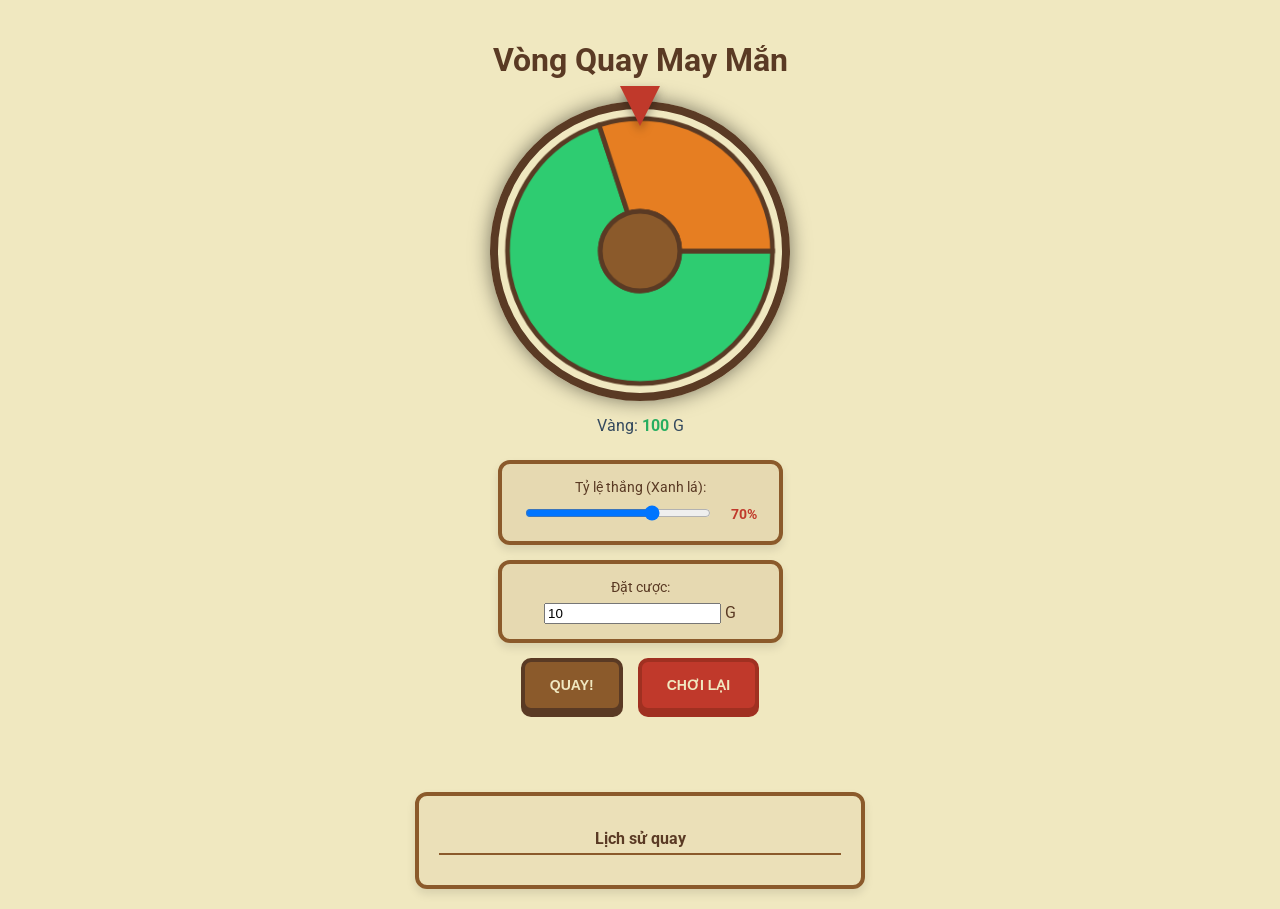
<file: index.html>
<!DOCTYPE html>
<html lang="vi">
<head>
    <meta charset="UTF-8">
    <meta name="viewport" content="width=device-width, initial-scale=1.0">
    <title>Vòng Quay May Mắn - Refactored</title>
    <!-- Import Roboto font with Vietnamese support -->
    <link href="https://fonts.googleapis.com/css2?family=Roboto:wght@400;700&display=swap" rel="stylesheet">
    <link rel="stylesheet" href="style.css">
</head>
<body>
    <div class="main-game">
        <h1>Vòng Quay May Mắn</h1>
        <div class="game-container">
            <div class="pointer"></div>
            <canvas id="wheelCanvas" width="300" height="300"></canvas>
        </div>

        <div class="balance-info">
            Vàng: <span id="playerBalance">100</span> G
        </div>

        <div class="controls">
            <label for="winRateSlider">Tỷ lệ thắng (Xanh lá):</label>
            <input type="range" id="winRateSlider" min="0" max="100" value="70">
            <span id="winRateValue">70%</span>
        </div>

        <div class="betting-controls">
             <label for="betAmount">Đặt cược:</label>
             <!-- Changed input type to text for better BigInt handling, validation in JS -->
             <input type="text" id="betAmount" inputmode="numeric" pattern="[0-9]*" value="10"> G
        </div>

        <div class="action-buttons">
            <button id="spinButton">Quay!</button>
            <button id="resetButton">Chơi lại</button>
        </div>

        <div id="result"></div>
    </div>

    <div class="history-section">
        <h2>Lịch sử quay</h2>
        <ul id="historyLog">
            <!-- History items will be added here by JavaScript -->
            </ul>
    </div>

    <!-- Message Box Structure -->
    <div id="messageBoxOverlay" class="message-box-overlay">
        <div class="message-box">
            <p id="messageText"></p>
            <button id="messageCloseButton">Đóng</button>
        </div>
    </div>

    <!-- Link the external JavaScript file -->
    <!-- 'defer' ensures script runs after HTML is parsed but before DOMContentLoaded -->
    <script src="script.js" defer></script>

</body>
</html>
</file>
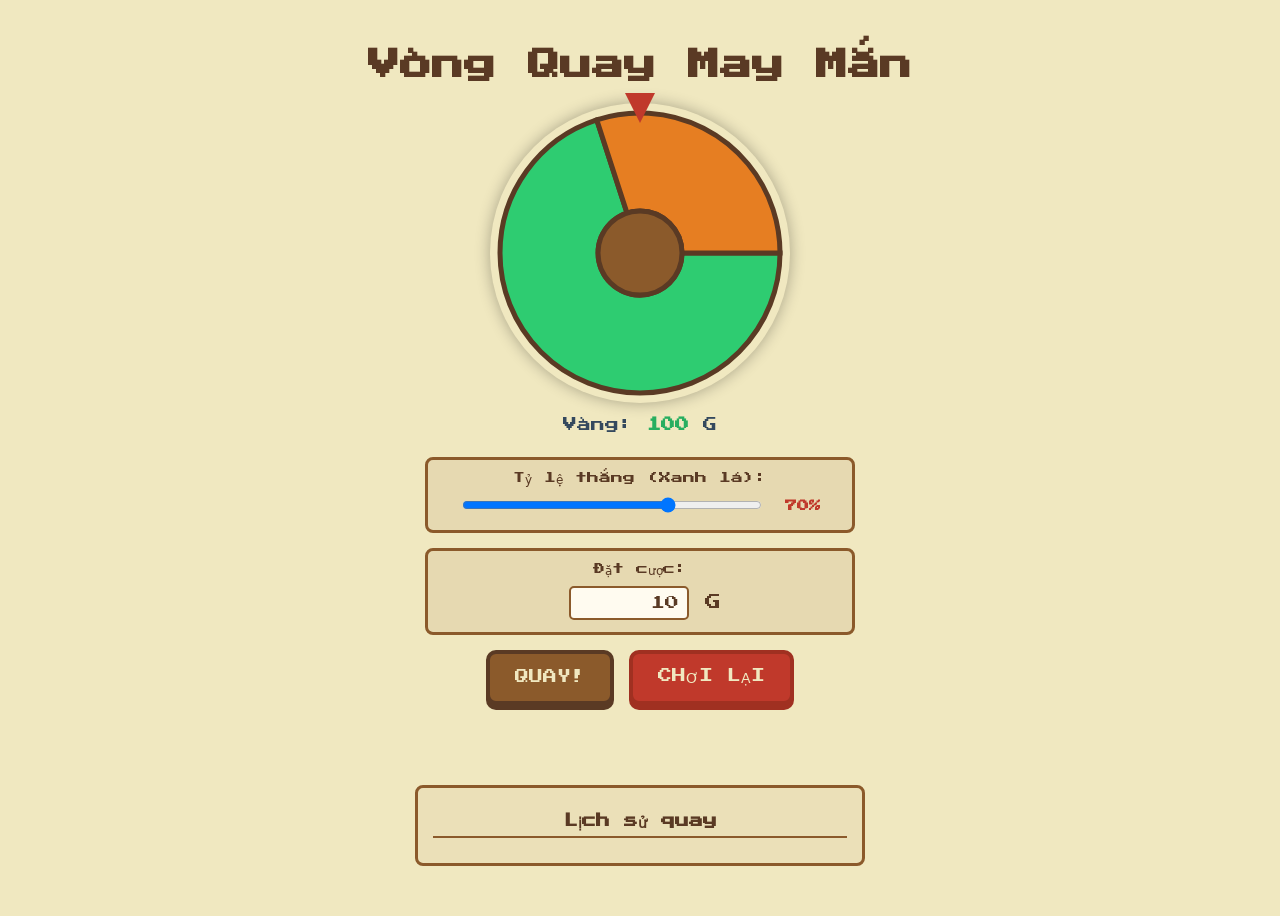
<file: stardew_wheel_game_vn.html>
<!DOCTYPE html>
<html lang="vi">
<head>
    <meta charset="UTF-8">
    <meta name="viewport" content="width=device-width, initial-scale=1.0">
    <title>Vòng Quay May Mắn - English Comments</title> <link href="https://fonts.googleapis.com/css2?family=Press+Start+2P&display=swap" rel="stylesheet">
    <style>
        body {
            display: flex;
            justify-content: flex-start; /* Align top */
            align-items: center;
            min-height: 100vh;
            background-color: #f0e8c0;
            font-family: 'Press Start 2P', cursive;
            color: #5a3a24;
            flex-direction: column;
            text-align: center;
            padding: 20px;
            box-sizing: border-box;
        }

        /* Main game area layout */
        .main-game {
             display: flex;
             flex-direction: column;
             align-items: center;
             margin-bottom: 20px; /* Space before history */
        }

        .game-container {
            position: relative;
            width: 300px; /* Slightly smaller wheel */
            height: 300px;
            margin-bottom: 15px;
            display: flex;
            justify-content: center;
            align-items: center;
        }

        canvas {
            display: block;
            max-width: 100%;
            max-height: 100%;
            border-radius: 50%;
            box-shadow: 0 0 15px rgba(0, 0, 0, 0.3);
        }

        .pointer {
            position: absolute;
            top: -10px;
            left: 50%;
            transform: translateX(-50%);
            width: 0;
            height: 0;
            border-left: 15px solid transparent;
            border-right: 15px solid transparent;
            border-top: 30px solid #c0392b;
            z-index: 10;
        }

        .action-buttons {
            display: flex;
            gap: 15px;
            margin-top: 15px;
        }

        button {
            font-family: 'Press Start 2P', cursive;
            padding: 15px 25px;
            font-size: 14px;
            cursor: pointer;
            background-color: #8b5a2b;
            color: #f0e8c0;
            border: 4px solid #5a3a24;
            border-radius: 10px;
            text-transform: uppercase;
            transition: background-color 0.3s ease, transform 0.1s ease;
            box-shadow: 0 5px #5a3a24;
        }
        #resetButton {
             background-color: #c0392b;
             box-shadow: 0 5px #a03021;
             border-color: #a03021;
        }
         #resetButton:hover {
             background-color: #d65040;
         }
          #resetButton:active {
             background-color: #a03021;
             box-shadow: 0 2px #7c251a;
             transform: translateY(3px);
         }

        button:hover {
            background-color: #a07b4e;
        }
        button:active {
            background-color: #7c4d21;
            box-shadow: 0 2px #5a3a24;
            transform: translateY(3px);
        }
        button:disabled {
            background-color: #cccccc;
            color: #666666;
            cursor: not-allowed;
            box-shadow: 0 5px #999999;
            border-color: #999999;
        }

        #result {
            margin-top: 15px;
            font-size: 16px;
            font-weight: bold;
            min-height: 20px;
            color: #e74c3c;
        }

        .controls, .betting-controls {
            margin-top: 15px;
            padding: 12px;
            background-color: rgba(139, 90, 43, 0.1);
            border: 3px solid #8b5a2b;
            border-radius: 8px;
            width: 90%;
            max-width: 400px;
        }
        .controls label, .betting-controls label {
            display: block;
            margin-bottom: 8px;
            font-size: 12px;
        }
        .controls input[type="range"] {
            width: 75%;
            cursor: pointer;
            margin-bottom: 5px;
            vertical-align: middle;
        }
        .controls span {
            font-size: 12px;
            font-weight: bold;
            color: #c0392b;
            min-width: 35px;
            display: inline-block;
            text-align: right;
            margin-left: 5px;
            vertical-align: middle;
        }
         .balance-info {
             font-size: 14px;
             margin-bottom: 10px;
             color: #34495e;
         }
         .balance-info span {
             font-weight: bold;
             color: #27ae60;
         }
         .betting-controls input[type="number"] {
            font-family: 'Press Start 2P', cursive;
            font-size: 14px;
            padding: 8px;
            border: 2px solid #8b5a2b;
            border-radius: 5px;
            background-color: #fffbf0;
            color: #5a3a24;
            width: 100px;
            text-align: right;
            margin-left: 10px;
         }
         .betting-controls input[type=number]::-webkit-inner-spin-button,
         .betting-controls input[type=number]::-webkit-outer-spin-button {
            -webkit-appearance: none; margin: 0;
         }
         .betting-controls input[type=number] {
            -moz-appearance: textfield;
         }

        /* History Log Styling */
        .history-section {
            margin-top: 25px;
            width: 90%;
            max-width: 450px; /* Limit width */
            background-color: rgba(139, 90, 43, 0.05); /* Lighter background */
            border: 3px solid #8b5a2b;
            border-radius: 8px;
            padding: 15px;
            box-sizing: border-box;
        }
        .history-section h2 {
            font-size: 14px;
            margin-bottom: 10px;
            color: #5a3a24;
            border-bottom: 2px solid #8b5a2b;
            padding-bottom: 5px;
        }
        #historyLog {
            list-style: none; padding: 0; margin: 0;
            max-height: 150px; overflow-y: auto; /* Add scrollbar when needed */
            text-align: left; /* Align history text left */
            font-size: 11px; /* Smaller font for history */
            line-height: 1.6; /* Increase line spacing */
        }
        #historyLog li {
            padding: 5px 0;
            border-bottom: 1px dashed rgba(90, 58, 36, 0.3); /* Faint dashed line separator */
        }
        #historyLog li:last-child { border-bottom: none; } /* Remove border for last item */
        .history-win { color: #27ae60; font-weight: bold; } /* Green for wins */
        .history-loss { color: #c0392b; } /* Red for losses */


        /* Message Box Styling */
        .message-box-overlay {
            position: fixed; top: 0; left: 0; width: 100%; height: 100%;
            background-color: rgba(0, 0, 0, 0.6); display: none; /* Hidden by default */
            justify-content: center; align-items: center; z-index: 1000;
        }
        .message-box {
            background-color: #f0e8c0; padding: 30px; border-radius: 10px;
            border: 5px solid #5a3a24; box-shadow: 0 0 20px rgba(0, 0, 0, 0.4);
            text-align: center; max-width: 80%;
        }
        .message-box p { margin-bottom: 20px; font-size: 16px; color: #5a3a24; }
        .message-box button {
            font-family: 'Press Start 2P', cursive; padding: 10px 20px; font-size: 14px;
            cursor: pointer; background-color: #8b5a2b; color: #f0e8c0;
            border: 3px solid #5a3a24; border-radius: 8px; box-shadow: 0 4px #5a3a24;
        }
         .message-box button:active { box-shadow: 0 2px #5a3a24; transform: translateY(2px); }
    </style>
</head>
<body>
    <div class="main-game">
        <h1>Vòng Quay May Mắn</h1>
        <div class="game-container">
            <div class="pointer"></div>
            <canvas id="wheelCanvas" width="300" height="300"></canvas>
        </div>

        <div class="balance-info">
            Vàng: <span id="playerBalance">100</span> G
        </div>

        <div class="controls">
            <label for="winRateSlider">Tỷ lệ thắng (Xanh lá):</label>
            <input type="range" id="winRateSlider" min="0" max="100" value="70">
            <span id="winRateValue">70%</span>
        </div>

        <div class="betting-controls">
             <label for="betAmount">Đặt cược:</label>
             <input type="number" id="betAmount" min="1" value="10"> G
        </div>

        <div class="action-buttons">
            <button id="spinButton">Quay!</button>
            <button id="resetButton">Chơi lại</button>
        </div>

        <div id="result"></div>
    </div>

    <div class="history-section">
        <h2>Lịch sử quay</h2>
        <ul id="historyLog">
            </ul>
    </div>


    <div id="messageBoxOverlay" class="message-box-overlay">
        <div class="message-box">
            <p id="messageText"></p>
            <button id="messageCloseButton">Đóng</button>
        </div>
    </div>

    <script>
        // Get DOM elements
        const canvas = document.getElementById('wheelCanvas');
        const ctx = canvas.getContext('2d');
        const spinButton = document.getElementById('spinButton');
        const resetButton = document.getElementById('resetButton');
        const resultDiv = document.getElementById('result');
        const winRateSlider = document.getElementById('winRateSlider');
        const winRateValueSpan = document.getElementById('winRateValue');
        const playerBalanceSpan = document.getElementById('playerBalance');
        const betAmountInput = document.getElementById('betAmount');
        const historyLog = document.getElementById('historyLog'); // Get history ul element
        const messageBoxOverlay = document.getElementById('messageBoxOverlay');
        const messageText = document.getElementById('messageText');
        const messageCloseButton = document.getElementById('messageCloseButton');

        // --- Game Settings ---
        const initialBalance = 100; // Initial balance
        const defaultBet = 10;      // Default bet amount
        const defaultWinRate = 70;  // Default win rate (%)
        const maxHistory = 10;     // Maximum history entries to display
        let playerBalance = initialBalance; // Current balance
        let currentBet = 0;          // Bet amount for the current spin
        let spinHistory = [];       // Array to store history

        // Initialize segments based on defaultWinRate
        let segments = [
            { color: '#2ecc71', label: 'Xanh lá', weight: defaultWinRate },
            { color: '#e67e22', label: 'Cam',    weight: 100 - defaultWinRate }
        ];
        // ------------------------

        // Variables for the wheel
        let totalWeight = segments.reduce((sum, segment) => sum + segment.weight, 0);
        const radius = canvas.width / 2 - 10; // Wheel radius
        const center = canvas.width / 2;      // Wheel center

        // Variables for animation
        let currentAngle = 0;       // Current angle of the wheel
        let spinAngleStart = 0;     // Initial angular velocity
        let spinTime = 0;           // Time elapsed during spin (ms)
        let spinTimeTotal = 0;      // Total spin duration (ms)
        let isSpinning = false;     // Spinning state flag

        // --- UI Update Functions ---
        // Update balance display
        function updateBalanceDisplay() {
            playerBalanceSpan.textContent = playerBalance;
        }

        // Update segment weights and redraw the wheel based on the slider
        function updateWeightsAndRedraw() {
            const greenWeight = parseInt(winRateSlider.value); // Get % value from slider
            const orangeWeight = 100 - greenWeight;

            // Update weights in the segments array
            segments[0].weight = greenWeight;
            segments[1].weight = orangeWeight;

            // Update total weight
            totalWeight = greenWeight + orangeWeight; // Always 100

            // Update the displayed % value
            winRateValueSpan.textContent = `${greenWeight}%`;

            // Redraw the wheel with the new proportions
            drawWheel();
        }

        // Draw the wheel on the canvas
        function drawWheel() {
            ctx.clearRect(0, 0, canvas.width, canvas.height); // Clear canvas
            ctx.strokeStyle = '#5a3a24'; // Border color
            ctx.lineWidth = 5;          // Border width
            ctx.font = '12px "Press Start 2P"'; // Font for labels (if any)
            ctx.textAlign = 'center';
            ctx.textBaseline = 'middle';

            let startAngle = currentAngle; // Starting angle for the first segment

            // Ensure totalWeight > 0 to avoid division by zero error
            if (totalWeight <= 0) {
                console.error("Total weight is zero or negative, cannot draw wheel.");
                return;
            }

            // Loop through segments to draw them
            segments.forEach((segment) => {
                // Only draw segment if weight > 0
                if (segment.weight > 0) {
                    // Calculate the angular size of the segment based on its weight
                    const segmentArcSize = (segment.weight / totalWeight) * (2 * Math.PI);
                    const endAngle = startAngle + segmentArcSize; // Ending angle
                    ctx.fillStyle = segment.color; // Set fill color

                    // Draw the pie slice
                    ctx.beginPath();
                    ctx.arc(center, center, radius, startAngle, endAngle, false); // Outer arc
                    ctx.arc(center, center, radius * 0.3, endAngle, startAngle, true); // Inner arc (creates the hole)
                    ctx.closePath();
                    ctx.fill();  // Fill color
                    ctx.stroke(); // Draw border

                    // Update the starting angle for the next segment
                    startAngle = endAngle;
                 }
            });

             // Draw the center circle
            ctx.fillStyle = '#8b5a2b'; // Wooden brown color
            ctx.beginPath();
            ctx.arc(center, center, radius * 0.3, 0, Math.PI * 2, false);
            ctx.fill();
            ctx.stroke();
        }

        // --- History Display Function ---
        // Update the content in the history section
        function updateHistoryDisplay() {
            historyLog.innerHTML = ''; // Clear old history from UI
            // Only show the maximum number of history entries
            const historyToShow = spinHistory.slice(0, maxHistory);
            // Loop through history (newest first) to create list items
            historyToShow.forEach(entry => {
                const li = document.createElement('li'); // Create list item element
                let outcomeText = ''; // Text for Win/Loss result
                let outcomeClass = ''; // CSS class for result color
                if (entry.outcome > 0) { // If won (outcome > 0)
                    outcomeText = `Thắng ${entry.outcome} G`; // Vietnamese UI Text
                    outcomeClass = 'history-win'; // Green class
                } else { // If lost (outcome <= 0)
                    outcomeText = `Thua ${Math.abs(entry.outcome)} G`; // Vietnamese UI Text
                    outcomeClass = 'history-loss'; // Red class
                }
                // Create HTML content for the list item
                li.innerHTML = `Cược ${entry.bet} G, trúng <strong style="color:${entry.color};">${entry.result}</strong>. <span class="${outcomeClass}">${outcomeText}</span>. Còn: ${entry.balanceAfter} G`; // Vietnamese UI Text
                historyLog.appendChild(li); // Add the li element to the ul list
            });
        }


        // --- Utility Functions ---
        // Show custom message box
        function showMessage(message) {
            messageText.textContent = message; // Set the message text
            messageBoxOverlay.style.display = 'flex'; // Show the overlay
        }
        // Close message box when the close button is clicked
        messageCloseButton.onclick = () => {
            messageBoxOverlay.style.display = 'none';
        };
        // Close message box when clicking outside the message box area
        messageBoxOverlay.onclick = (event) => {
             if (event.target === messageBoxOverlay) { // Click was on the overlay itself
                messageBoxOverlay.style.display = 'none';
             }
        }

        // --- Reset Logic ---
        // Reset game state
        function resetGame() {
            playerBalance = initialBalance; // Reset balance to initial value
            updateBalanceDisplay(); // Update balance display

            // DO NOT reset the win rate slider to default
            // winRateSlider.value = defaultWinRate; // << This line is removed/commented

            // Still update weights and redraw based on the CURRENT slider value
            updateWeightsAndRedraw();

            // Reset bet amount to default (or max possible if balance is less)
            betAmountInput.value = Math.min(defaultBet, playerBalance > 0 ? playerBalance : 1);

            // Clear old result message
            resultDiv.textContent = '';
            resultDiv.style.color = '#e74c3c'; // Reset result text color

            // Enable/disable buttons based on state
            const canPlay = playerBalance > 0;
            spinButton.disabled = !canPlay || isSpinning;
            betAmountInput.disabled = !canPlay || isSpinning;
            winRateSlider.disabled = isSpinning; // Only disable slider when spinning

            // Reset spinning state
            isSpinning = false;
            // currentAngle = 0; // Optional: Reset angle to start wheel at the same position

            // Close message box if open
            messageBoxOverlay.style.display = 'none';

            // Clear history
            spinHistory = [];
            updateHistoryDisplay(); // Update history display (empty)

            console.log("Game reset! Win rate kept."); // Log for debugging
        }


        // --- Spin and Bet Logic ---
        // Wheel spinning animation
        function rotateWheel() {
            spinTime += 30; // Increment time elapsed (approx 30fps)
            // Stop if spin duration is reached
            if (spinTime >= spinTimeTotal) {
                stopRotateWheel(); // Call stop function
                return;
            }

            // Calculate decreasing angular velocity (ease-out effect)
            // sin(pi/2 - x) = cos(x). As time increases -> x increases -> cos(x) decreases -> speed decreases
            const spinAngle = spinAngleStart * Math.sin(Math.PI / 2 - (spinTime / spinTimeTotal) * (Math.PI / 2));
            // Update current angle (convert degrees to radians)
            currentAngle += (spinAngle * Math.PI / 180);
            drawWheel(); // Redraw wheel at the new angle
            requestAnimationFrame(rotateWheel); // Request the next animation frame
        }

        // Stop the wheel and process the result
        function stopRotateWheel() {
            isSpinning = false; // Set spinning state to false
            const canPlay = playerBalance > 0; // Re-check balance after result
            // Re-enable controls (unless out of money)
            spinButton.disabled = !canPlay;
            winRateSlider.disabled = false; // Always re-enable slider
            betAmountInput.disabled = !canPlay;

            // Calculate the final angle of the wheel (normalized to 0 -> 2*PI)
            const finalAngle = currentAngle % (2 * Math.PI);
            // Angle of the pointer (top center, i.e., 3*PI/2 or -PI/2)
            const pointerAngle = (3 * Math.PI / 2);
            // Calculate the angle of the pointer relative to the start of segment 0
            let relativeAngle = pointerAngle - finalAngle;
            if (relativeAngle < 0) {
                relativeAngle += (2 * Math.PI); // Ensure positive angle
            }

            // Determine which segment the pointer landed on based on angle and weights
            let cumulativeAngle = 0; // Accumulated angle
            let winningSegment = segments[0]; // Default to the first segment
            if (totalWeight <= 0) { // Check for error in totalWeight
                 resultDiv.textContent = "Lỗi!"; // Vietnamese UI Text
                 return;
            }

            for (const segment of segments) {
                 if (segment.weight > 0) { // Only consider segments with weight
                    const segmentArcSize = (segment.weight / totalWeight) * (2 * Math.PI);
                    cumulativeAngle += segmentArcSize; // Add segment size to cumulative angle
                    // If the pointer's relative angle falls within this segment's range
                    if (relativeAngle <= cumulativeAngle) {
                        winningSegment = segment; // This is the winning segment
                        break; // Exit loop
                    }
                 }
            }
             // Fallback in case no segment is found (should not happen with valid weights)
             if (!winningSegment) {
                 winningSegment = segments.find(s => s.weight > 0) || segments[0];
             }

            // Process win/loss result and update balance
            let outcomeAmount = 0; // Amount won/lost in this spin (+/-)
            if (winningSegment.label === 'Xanh lá') { // If win (Green)
                const winnings = currentBet * 2; // Win double the bet (get bet back + win amount equal to bet)
                playerBalance += winnings;     // Add winnings to balance
                outcomeAmount = currentBet;     // Net gain is the bet amount
                resultDiv.textContent = `Thắng! Bạn nhận được ${winnings} G!`; // Display win - Vietnamese UI Text
                resultDiv.style.color = '#27ae60'; // Green color
            } else { // If loss (Orange)
                outcomeAmount = -currentBet; // Loss is the bet amount
                // Balance was already deducted before spin
                resultDiv.textContent = `Thua! Bạn mất ${currentBet} G.`; // Display loss - Vietnamese UI Text
                resultDiv.style.color = '#e74c3c'; // Red color
            }

            updateBalanceDisplay(); // Update balance display BEFORE saving history

            // Add result to history
            spinHistory.unshift({ // Add to the beginning of the array (newest first)
                result: winningSegment.label,   // Winning color label
                color: winningSegment.color,    // Color code for display
                bet: currentBet,                // Amount bet
                outcome: outcomeAmount,         // Net amount won/lost (+/-)
                balanceAfter: playerBalance     // Balance after the spin resolved
            });
            // Keep history size limited
            if (spinHistory.length > maxHistory) {
                spinHistory.pop(); // Remove the oldest entry (from the end)
            }
            updateHistoryDisplay(); // Update history display on UI

            // Check if out of money after updating history
            if (playerBalance <= 0) {
                showMessage("Bạn đã hết vàng! Nhấn 'Chơi lại' để bắt đầu lại."); // Vietnamese UI Text
                spinButton.disabled = true; // Disable spin button
                betAmountInput.disabled = true; // Disable bet input
            }
        }

        // --- Event Listeners ---
        // Spin button click event
        spinButton.addEventListener('click', () => {
            if (isSpinning) return; // Do nothing if already spinning

            // Read and validate the bet amount
            const betValue = parseInt(betAmountInput.value);

            // Check bet validity
            if (isNaN(betValue) || betValue <= 0) {
                showMessage("Vui lòng nhập số tiền cược hợp lệ (lớn hơn 0)."); // Vietnamese UI Text
                return;
            }
            if (betValue > playerBalance) {
                showMessage(`Bạn không đủ vàng! Vàng hiện tại: ${playerBalance} G.`); // Vietnamese UI Text
                return;
            }
             // Check if spinning is possible (valid segments exist)
             if (totalWeight <= 0) {
                showMessage("Không thể quay vì không có ô nào có tỉ lệ."); // Vietnamese UI Text
                return;
            }

            // If bet is valid, start the spin
            currentBet = betValue; // Store the bet for this spin
            playerBalance -= currentBet; // Deduct bet from balance
            updateBalanceDisplay(); // Update balance display immediately

            isSpinning = true; // Set spinning state
            // Disable controls during spin
            spinButton.disabled = true;
            winRateSlider.disabled = true;
            betAmountInput.disabled = true;
            resultDiv.textContent = 'Đang quay...'; // Display spinning message - Vietnamese UI Text
            resultDiv.style.color = '#5a3a24'; // Reset result text color

            // Generate random spin parameters
            spinAngleStart = Math.random() * 10 + 10; // Initial speed (10-20 deg/frame)
            spinTime = 0; // Reset spin time
            spinTimeTotal = Math.random() * 3000 + 4000; // Random spin duration (4-7 seconds)

            rotateWheel(); // Start the spinning animation
        });

        // Reset button click event
        resetButton.addEventListener('click', resetGame);

        // Win rate slider input event
        winRateSlider.addEventListener('input', () => {
            // Only allow changes when not spinning
            if (!isSpinning) {
                updateWeightsAndRedraw(); // Update weights and redraw
            }
        });

        // Bet amount input event
        betAmountInput.addEventListener('input', () => {
             if (isSpinning) return; // Don't allow editing bet while spinning
            let betValue = parseInt(betAmountInput.value);
            // Auto-adjust if value is invalid
            if (isNaN(betValue) || betValue < 1) {
                betAmountInput.value = 1; // Reset to minimum 1
            } else if (betValue > playerBalance && playerBalance > 0) {
                betAmountInput.value = playerBalance; // Limit bet to current balance
            } else if (playerBalance <= 0) {
                 betAmountInput.value = 0; // Can't bet if no money
            }
        });


        // Initialize game on page load
        window.onload = () => {
             // Set initial slider value (only on first load)
             winRateSlider.value = defaultWinRate;
             // Call resetGame to set up initial state (balance, bet, history, etc.)
             // resetGame will now read the slider value set above to draw the initial wheel
             resetGame();
        };

    </script>

</body>
</html>
</file>
<file: style.css>
/* Basic styles for the wheel game */
body {
    font-family: sans-serif;
    display: flex;
    justify-content: center;
    align-items: center;
    min-height: 100vh;
    background-color: #f0f0f0;
    margin: 0;
}

.container {
    text-align: center;
}

#wheel {
    width: 300px;
    height: 300px;
    border: 5px solid #ccc;
    border-radius: 50%;
    position: relative;
    margin: 20px auto;
    overflow: hidden;
}

#spin-button {
    padding: 10px 20px;
    font-size: 16px;
    cursor: pointer;
}
/* CSS Variables for easier theming */
:root {
    --bg-color: #f0e8c0;
    --text-color: #5a3a24;
    --primary-accent: #8b5a2b;
    --primary-accent-dark: #5a3a24;
    --secondary-accent: #c0392b;
    --secondary-accent-dark: #a03021;
    --win-color: #2ecc71;
    --lose-color: #e67e22;
    --win-text-color: #27ae60;
    --lose-text-color: #c0392b; /* Same as secondary accent */
    --disabled-bg: #cccccc;
    --disabled-text: #666666;
    --disabled-border: #999999;
    --font-family: 'Roboto', sans-serif; /* Keep Roboto */
    --secondary-font-family: 'Open Sans', sans-serif; /* Add a secondary font */
    --border-radius: 10px;
    --button-padding: 15px 25px;
    --control-border-color: var(--primary-accent);
    --control-bg-color: rgba(139, 90, 43, 0.1);
    --history-bg-color: rgba(139, 90, 43, 0.05);
    --input-bg-color: #fffbf0;
}

body {
    display: flex;
    justify-content: flex-start; /* Align top */
    align-items: center;
    min-height: 100vh;
    background-color: var(--bg-color); /* Keep background color */
    /* Add a subtle background pattern or texture */
    background-image: linear-gradient(45deg, var(--bg-color) 25%, transparent 25%, transparent 75%, var(--bg-color) 75%, var(--bg-color)), linear-gradient(-45deg, var(--bg-color) 25%, transparent 25%, transparent 75%, var(--bg-color) 75%, var(--bg-color));
    background-size: 20px 20px; /* Adjust size as needed */
    background-position: 0 0, 10px 10px; /* Offset for pattern */

    font-family: var(--font-family);
    color: var(--text-color);
    flex-direction: column;
    text-align: center;
    padding: 20px;
    box-sizing: border-box;
}

/* Main game area layout */
.main-game {
     display: flex;
     flex-direction: column;
     align-items: center;
     margin-bottom: 20px; /* Space before history */
}

.game-container {
    position: relative;
    width: 300px;
    height: 300px;
    margin-bottom: 15px;
    display: flex;
    justify-content: center;
    align-items: center;
}

canvas {
    display: block;
    max-width: 100%;
    max-height: 100%;
    border-radius: 50%;
    box-shadow: 0 0 20px rgba(0, 0, 0, 0.5); /* Increase shadow intensity */
    border: 8px solid var(--primary-accent-dark); /* Add a border */
    box-sizing: border-box; /* Include border in size */
}

.pointer {
    position: absolute;
    top: -15px; /* Move pointer slightly higher */
    left: 50%;
    transform: translateX(-50%);
    width: 0;
    height: 0;
    border-left: 20px solid transparent; /* Make pointer wider */
    border-right: 20px solid transparent; /* Make pointer wider */
    border-top: 40px solid var(--secondary-accent); /* Make pointer taller */
    z-index: 10;
    filter: drop-shadow(0 5px 5px rgba(0, 0, 0, 0.3)); /* Add shadow to pointer */
}

.action-buttons {
    display: flex;
    gap: 15px;
    margin-top: 15px;
}

button {
    font-family: var(--secondary-font-family); /* Use secondary font for buttons */
    padding: var(--button-padding);
    font-size: 14px;
    cursor: pointer;
    background-color: var(--primary-accent);
    color: var(--bg-color);
    border: 4px solid var(--primary-accent-dark);
    border-radius: var(--border-radius);
    text-transform: uppercase;
    transition: background-color 0.3s ease, transform 0.1s ease, box-shadow 0.1s ease;
    box-shadow: 0 5px var(--primary-accent-dark);
    font-weight: bold;
}
button:hover {
    background-color: #a07b4e; /* Slightly lighter brown */
}
button:active {
    background-color: #7c4d21; /* Slightly darker brown */
    box-shadow: 0 2px var(--primary-accent-dark);
    transform: translateY(3px);
}
button:disabled {
    background-color: var(--disabled-bg);
    color: var(--disabled-text);
    cursor: not-allowed;
    box-shadow: 0 5px var(--disabled-border);
    border-color: var(--disabled-border);
    transform: none; /* Prevent movement when disabled */
}

#resetButton {
     background-color: var(--secondary-accent);
     box-shadow: 0 5px var(--secondary-accent-dark);
     border-color: var(--secondary-accent-dark);
}
 #resetButton:hover {
     background-color: #d65040; /* Slightly lighter red */
 }
  #resetButton:active {
     background-color: var(--secondary-accent-dark);
     box-shadow: 0 2px #7c251a; /* Darker red shadow */
     transform: translateY(3px);
 }
 #resetButton:disabled { /* Ensure reset button disabled style matches */
     background-color: var(--disabled-bg);
     box-shadow: 0 5px var(--disabled-border);
     border-color: var(--disabled-border);
 }

#result {
    margin-top: 15px;
    font-size: 16px;
    font-weight: bold;
    min-height: 20px; /* Prevent layout shift */
    color: var(--lose-text-color); /* Default color (loss) */
}

.controls, .betting-controls {
    margin-top: 15px;
    padding: 15px; /* Increase padding */
    background-color: var(--control-bg-color);
    border: 4px solid var(--control-border-color); /* Increase border thickness */
    border-radius: 12px; /* Increase border radius */
    width: 95%; /* Make controls slightly wider */
    max-width: 450px; /* Increase max width */
    box-sizing: border-box; /* Include padding/border in width */
    box-shadow: 0 5px 10px rgba(0, 0, 0, 0.1); /* Add subtle shadow */
}
.controls label, .betting-controls label {
    display: block;
    margin-bottom: 8px;
    font-size: 14px;
}
.controls input[type="range"] {
    width: 75%;
    cursor: pointer;
    margin-bottom: 5px;
    vertical-align: middle;
}
.controls span {
    font-size: 14px;
    font-weight: bold;
    color: var(--secondary-accent); /* Use CSS var */
    min-width: 35px;
    display: inline-block;
    text-align: right;
    margin-left: 5px;
    vertical-align: middle;
}
 .balance-info {
     font-size: 16px;
     margin-bottom: 10px;
     color: #34495e; /* Dark blue-grey for balance label */
 }
 .balance-info span {
     font-weight: bold;
     color: var(--win-text-color); /* Green for balance amount */
 }
 .betting-controls input[type="number"] {
    font-family: var(--secondary-font-family); /* Use secondary font for inputs */
    font-size: 14px;
    padding: 8px;
    border: 2px solid var(--control-border-color);
    border-radius: 5px;
    background-color: var(--input-bg-color);
    color: var(--text-color);
    width: 100px;
    text-align: right;
    margin-left: 10px;
 }
 /* Hide number input spinners */
 .betting-controls input[type=number]::-webkit-inner-spin-button,
 .betting-controls input[type=number]::-webkit-outer-spin-button {
    -webkit-appearance: none; margin: 0;
 }
 .betting-controls input[type=number] {
    -moz-appearance: textfield; /* Firefox */
 }

/* History Log Styling */
.history-section {
    margin-top: 25px;
    width: 90%;
    max-width: 450px;
    background-color: var(--history-bg-color);
    border: 4px solid var(--control-border-color); /* Increase border thickness */
    border-radius: 12px; /* Increase border radius */
    padding: 20px; /* Increase padding */
    box-sizing: border-box;
    box-shadow: 0 5px 10px rgba(0, 0, 0, 0.1); /* Add subtle shadow */
}
.history-section h2 {
    font-size: 16px;
    margin-bottom: 10px;
    color: var(--text-color);
    border-bottom: 2px solid var(--control-border-color);
    padding-bottom: 5px;
}
#historyLog {
    list-style: none; padding: 0; margin: 0;
    max-height: 150px; overflow-y: auto;
    text-align: left;
    font-size: 13px;
    line-height: 1.6;
}
.history-entry { /* Style for each list item */
    padding: 5px 0;
    border-bottom: 1px dashed rgba(90, 58, 36, 0.3);
}
.history-entry:last-child { border-bottom: none; }

/* Classes for win/loss text within history */
.history-win { color: var(--win-text-color); font-weight: bold; }
.history-loss { color: var(--lose-text-color); }

/* Classes for result color (Green/Orange) within history */
.history-entry strong.win-color { color: var(--win-color); }
.history-entry strong.lose-color { color: var(--lose-color); }


/* Message Box Styling */
.message-box-overlay {
    position: fixed; top: 0; left: 0; width: 100%; height: 100%;
    background-color: rgba(0, 0, 0, 0.6);
    display: none; /* Hidden by default */
    opacity: 0; /* Start transparent */
    justify-content: center; align-items: center; z-index: 1000;
    transition: opacity 0.3s ease-in-out; /* Fade transition */
}
/* Class to show the message box */
.message-box-overlay.visible {
    display: flex;
    opacity: 1;
}
.message-box {
    background-color: var(--bg-color);
    padding: 30px;
    border-radius: 15px; /* Increase border radius */
    border: 6px solid var(--primary-accent-dark); /* Increase border thickness */
    box-shadow: 0 0 25px rgba(0, 0, 0, 0.5); /* Increase shadow intensity */
    text-align: center;
    max-width: 80%;
    position: relative; /* Needed for close button positioning */
}
.message-box p {
    margin-bottom: 20px;
    font-size: 18px; /* Increase font size */
    color: var(--text-color);
    line-height: 1.5; /* Improve readability */
}
.message-box button {
    /* Style similar to main buttons but maybe smaller */
    font-family: inherit;
    padding: 12px 25px; /* Increase padding */
    font-size: 16px; /* Increase font size */
    cursor: pointer;
    background-color: var(--primary-accent);
    color: var(--bg-color);
    border: 4px solid var(--primary-accent-dark); /* Increase border thickness */
    border-radius: 10px; /* Increase border radius */
    box-shadow: 0 5px var(--primary-accent-dark); /* Adjust shadow */
    font-weight: bold;
    transition: background-color 0.3s ease, transform 0.1s ease, box-shadow 0.1s ease;
}
 .message-box button:active {
     box-shadow: 0 2px var(--primary-accent-dark);
     transform: translateY(2px);
 }
</file>
